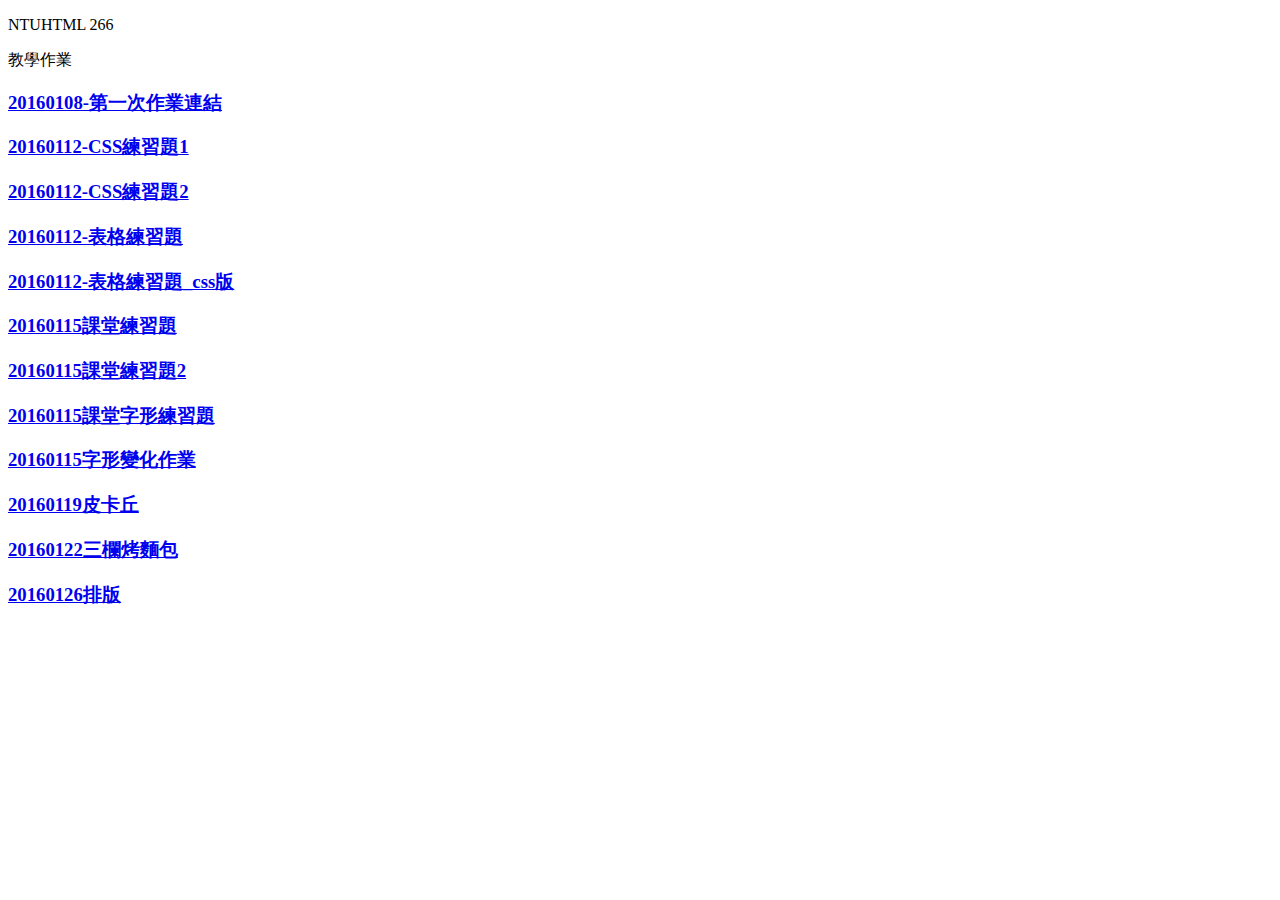
<file: index.html>
<!DOCTYPE html>
<html>

<head>
    <meta charset="utf-8">
    <title>HTML作業連結</title>
</head>

<body>
    <P>NTUHTML 266</P>
    <P>教學作業</P>
    <h3>
    <a href="20160108/20160108_HW.html">20160108-第一次作業連結</a>
    </h3>
    <h3>
    <a href="20160112/css_text_part1/text_css_part1.html">20160112-CSS練習題1</a>
    </h3>
    <h3>
    <a href="20160112/beverages/elixir.html">20160112-CSS練習題2</a>
    </h3>
    <h3>
    <a href="20160112/text_table/text_table.html">20160112-表格練習題</a></h3>
    <h3>
    <a href="20160112/text_table/text_table_css.html">20160112-表格練習題_css版</a>
    </h3>
    <h3>
        <a href="20160115/01-css_text_part1/text_css_part1.html">20160115課堂練習題</a>
    </h3>
    <h3>
        <a href="20160115/02-lounge/elixir.html">20160115課堂練習題2</a>
    </h3>
    <h3>
        <a href="20160115/03-elixir_selector/elixir_selector.html">20160115課堂字形練習題</a>
    </h3>
    <h3>
        <a href="20160115/04-journal/text.html">20160115字形變化作業</a>
    </h3>
    <h3>
        <a href="20160119/pikachu_begin/position for students.html">20160119皮卡丘</a>
    </h3>
    <h3>
        <a href="20160122/list and 3 columns_s.html">20160122三欄烤麵包</a>

    </h3>
    <h3>
        <a href="20160126/20160126_homework.html">20160126排版</a>
    </h3>
</body>

</html>
</file>
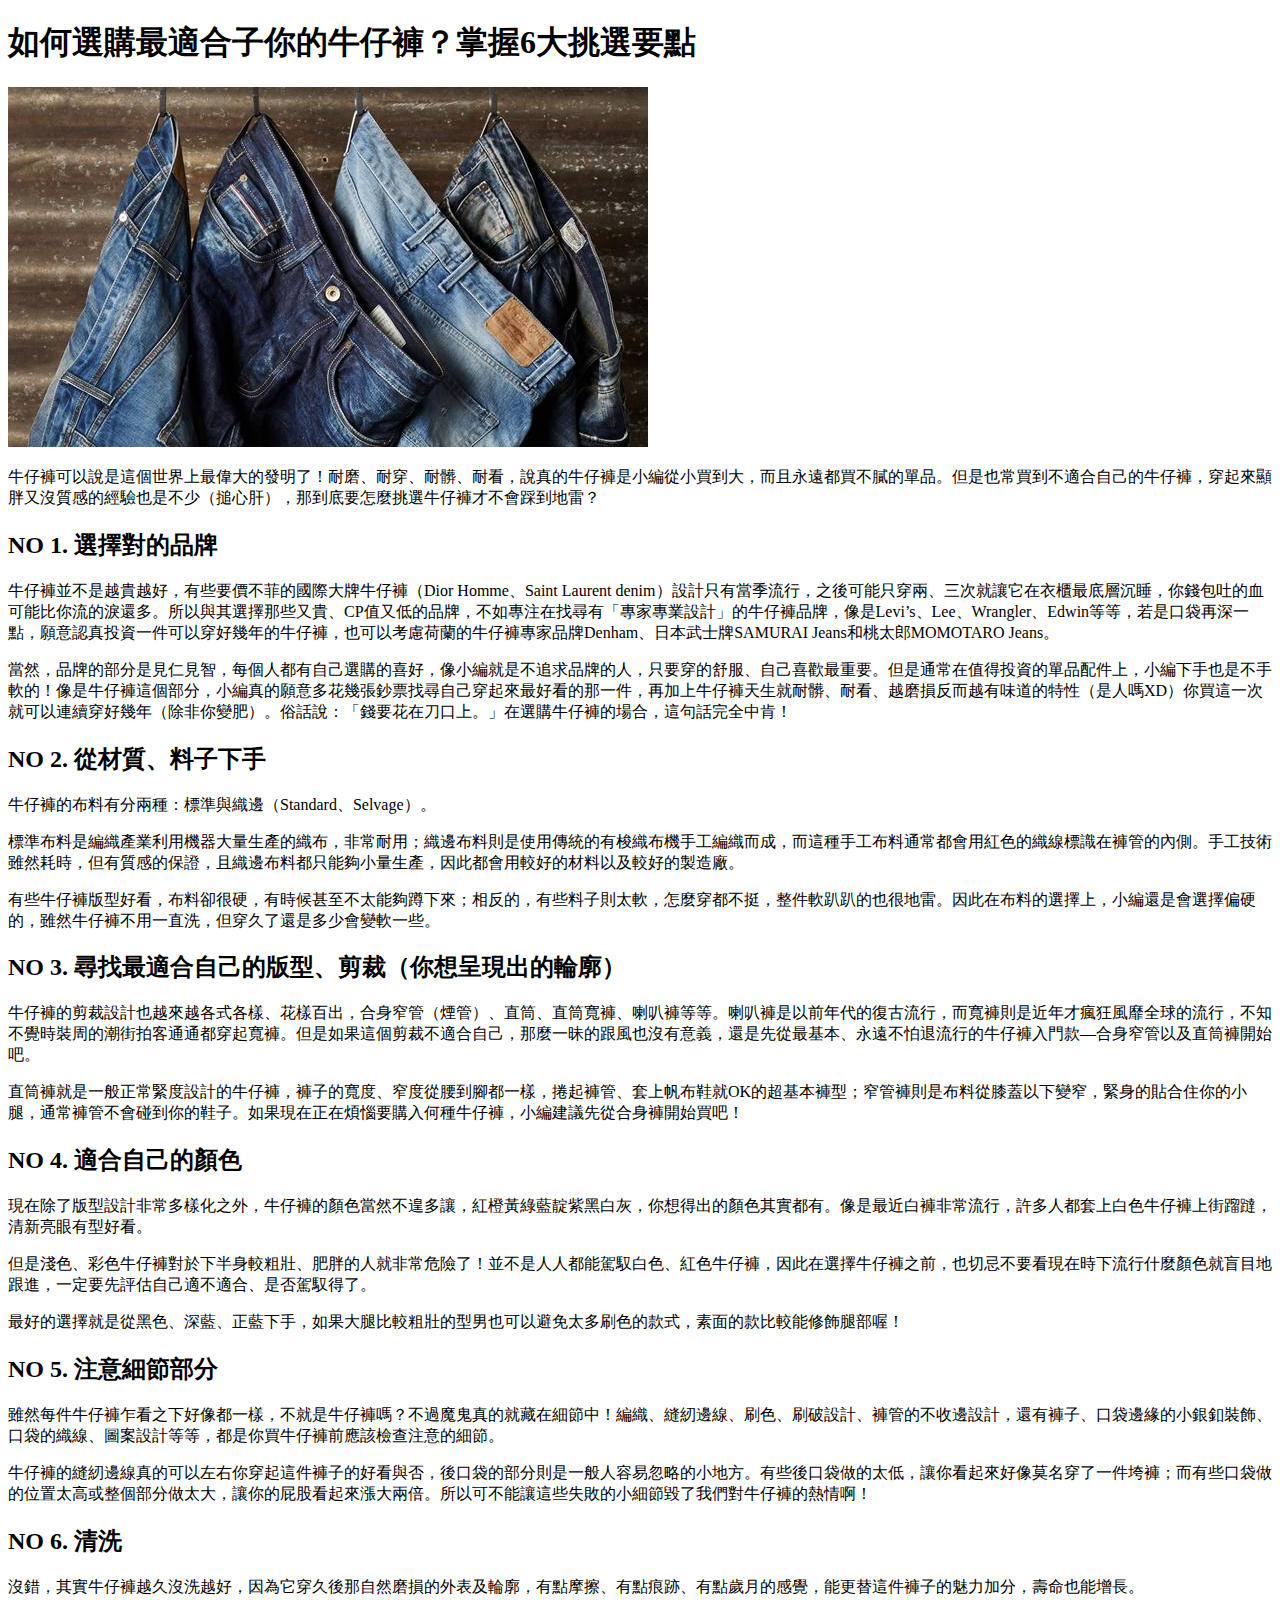
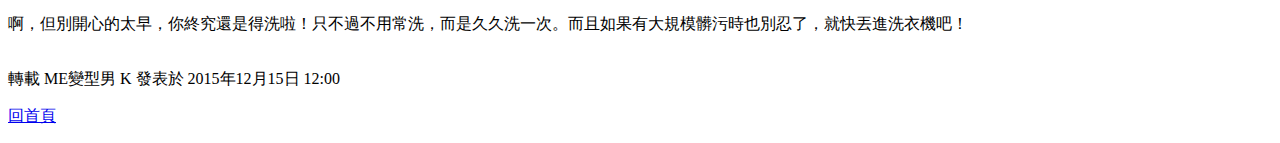
<file: 20160108/20160108_HW.html>
<!DOCTYPE html>
<html>

<head>
    <meta charset="utf-8">
    <title>Gavin的個人穿搭網</title>
</head>

<body>
    <h1>如何選購最適合子你的牛仔褲？掌握6大挑選要點</h1>
    <img src="images/001.jpg">
    <p>牛仔褲可以說是這個世界上最偉大的發明了！耐磨、耐穿、耐髒、耐看，說真的牛仔褲是小編從小買到大，而且永遠都買不膩的單品。但是也常買到不適合自己的牛仔褲，穿起來顯胖又沒質感的經驗也是不少（搥心肝），那到底要怎麼挑選牛仔褲才不會踩到地雷？</p>
    <h2>NO 1. 選擇對的品牌</h2>
    <p>牛仔褲並不是越貴越好，有些要價不菲的國際大牌牛仔褲（Dior Homme、Saint Laurent denim）設計只有當季流行，之後可能只穿兩、三次就讓它在衣櫃最底層沉睡，你錢包吐的血可能比你流的淚還多。所以與其選擇那些又貴、CP值又低的品牌，不如專注在找尋有「專家專業設計」的牛仔褲品牌，像是Levi’s、Lee、Wrangler、Edwin等等，若是口袋再深一點，願意認真投資一件可以穿好幾年的牛仔褲，也可以考慮荷蘭的牛仔褲專家品牌Denham、日本武士牌SAMURAI Jeans和桃太郎MOMOTARO Jeans。</p>
    <p>
        當然，品牌的部分是見仁見智，每個人都有自己選購的喜好，像小編就是不追求品牌的人，只要穿的舒服、自己喜歡最重要。但是通常在值得投資的單品配件上，小編下手也是不手軟的！像是牛仔褲這個部分，小編真的願意多花幾張鈔票找尋自己穿起來最好看的那一件，再加上牛仔褲天生就耐髒、耐看、越磨損反而越有味道的特性（是人嗎XD）你買這一次就可以連續穿好幾年（除非你變肥）。俗話說：「錢要花在刀口上。」在選購牛仔褲的場合，這句話完全中肯！
    </p>
    <h2>NO 2. 從材質、料子下手</h2>
    <p>牛仔褲的布料有分兩種：標準與織邊（Standard、Selvage）。</p>
    <p>標準布料是編織產業利用機器大量生產的織布，非常耐用；織邊布料則是使用傳統的有梭織布機手工編織而成，而這種手工布料通常都會用紅色的織線標識在褲管的內側。手工技術雖然耗時，但有質感的保證，且織邊布料都只能夠小量生產，因此都會用較好的材料以及較好的製造廠。</p>
    <p>有些牛仔褲版型好看，布料卻很硬，有時候甚至不太能夠蹲下來；相反的，有些料子則太軟，怎麼穿都不挺，整件軟趴趴的也很地雷。因此在布料的選擇上，小編還是會選擇偏硬的，雖然牛仔褲不用一直洗，但穿久了還是多少會變軟一些。</p>
    <h2>NO 3. 尋找最適合自己的版型、剪裁（你想呈現出的輪廓）</h2>
    <p>牛仔褲的剪裁設計也越來越各式各樣、花樣百出，合身窄管（煙管）、直筒、直筒寬褲、喇叭褲等等。喇叭褲是以前年代的復古流行，而寬褲則是近年才瘋狂風靡全球的流行，不知不覺時裝周的潮街拍客通通都穿起寬褲。但是如果這個剪裁不適合自己，那麼一昧的跟風也沒有意義，還是先從最基本、永遠不怕退流行的牛仔褲入門款—合身窄管以及直筒褲開始吧。
    </p>
    <p>
        直筒褲就是一般正常緊度設計的牛仔褲，褲子的寬度、窄度從腰到腳都一樣，捲起褲管、套上帆布鞋就OK的超基本褲型；窄管褲則是布料從膝蓋以下變窄，緊身的貼合住你的小腿，通常褲管不會碰到你的鞋子。如果現在正在煩惱要購入何種牛仔褲，小編建議先從合身褲開始買吧！
    </p>
    <h2>NO 4. 適合自己的顏色</h2>
    <p>
        現在除了版型設計非常多樣化之外，牛仔褲的顏色當然不遑多讓，紅橙黃綠藍靛紫黑白灰，你想得出的顏色其實都有。像是最近白褲非常流行，許多人都套上白色牛仔褲上街蹓躂，清新亮眼有型好看。
    </p>
    <p>
        但是淺色、彩色牛仔褲對於下半身較粗壯、肥胖的人就非常危險了！並不是人人都能駕馭白色、紅色牛仔褲，因此在選擇牛仔褲之前，也切忌不要看現在時下流行什麼顏色就盲目地跟進，一定要先評估自己適不適合、是否駕馭得了。
    </p>
    <p>
        最好的選擇就是從黑色、深藍、正藍下手，如果大腿比較粗壯的型男也可以避免太多刷色的款式，素面的款比較能修飾腿部喔！
    </p>
    <h2>NO 5. 注意細節部分</h2>
    <p>
        雖然每件牛仔褲乍看之下好像都一樣，不就是牛仔褲嗎？不過魔鬼真的就藏在細節中！編織、縫紉邊線、刷色、刷破設計、褲管的不收邊設計，還有褲子、口袋邊緣的小銀釦裝飾、口袋的織線、圖案設計等等，都是你買牛仔褲前應該檢查注意的細節。
    </p>
    <p>
        牛仔褲的縫紉邊線真的可以左右你穿起這件褲子的好看與否，後口袋的部分則是一般人容易忽略的小地方。有些後口袋做的太低，讓你看起來好像莫名穿了一件垮褲；而有些口袋做的位置太高或整個部分做太大，讓你的屁股看起來漲大兩倍。所以可不能讓這些失敗的小細節毀了我們對牛仔褲的熱情啊！
    </p>
    <h2>NO 6. 清洗</h2>
    <p>
        沒錯，其實牛仔褲越久沒洗越好，因為它穿久後那自然磨損的外表及輪廓，有點摩擦、有點痕跡、有點歲月的感覺，能更替這件褲子的魅力加分，壽命也能增長。
    </p>
    <p>
        啊，但別開心的太早，你終究還是得洗啦！只不過不用常洗，而是久久洗一次。而且如果有大規模髒污時也別忍了，就快丟進洗衣機吧！
    </p>
    <br> 轉載 ME變型男 K 發表於 2015年12月15日 12:00
    <p><a href="../index.html">回首頁</a></p>
</body>

</html>
</file>
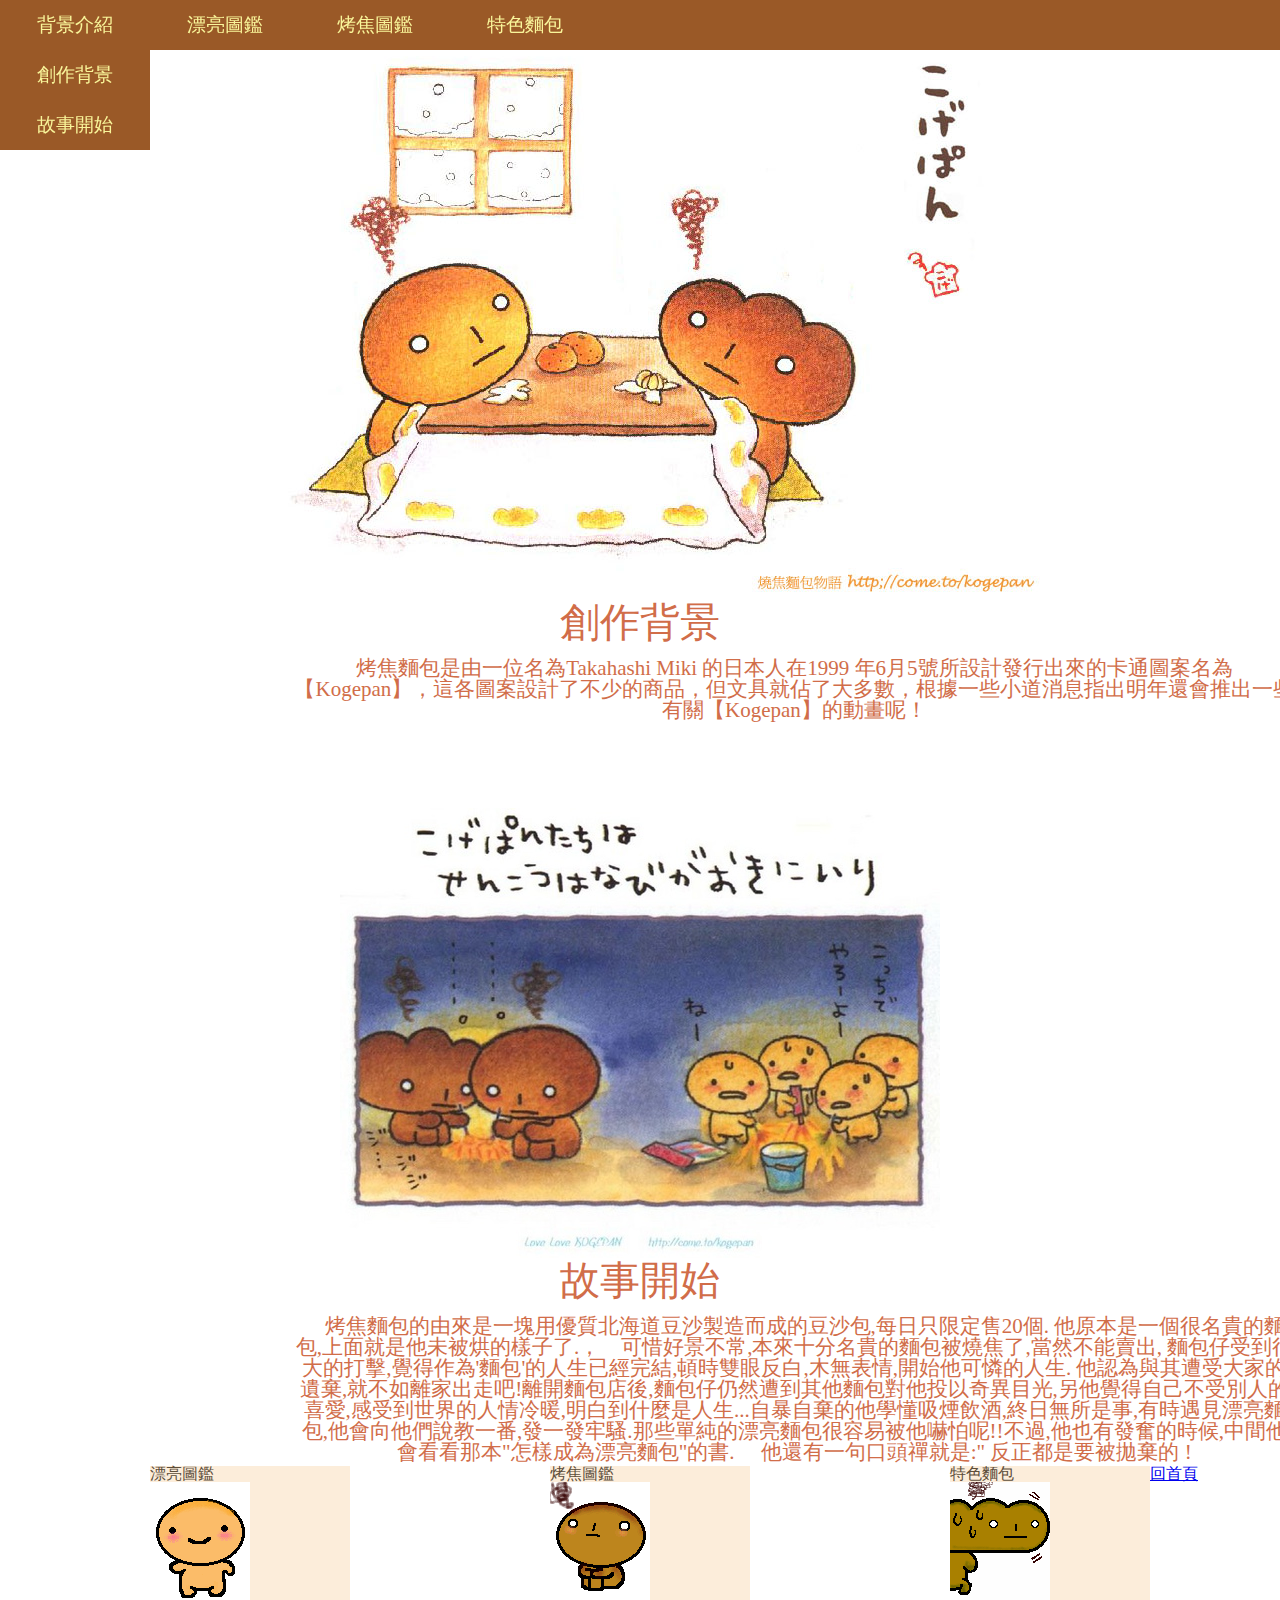
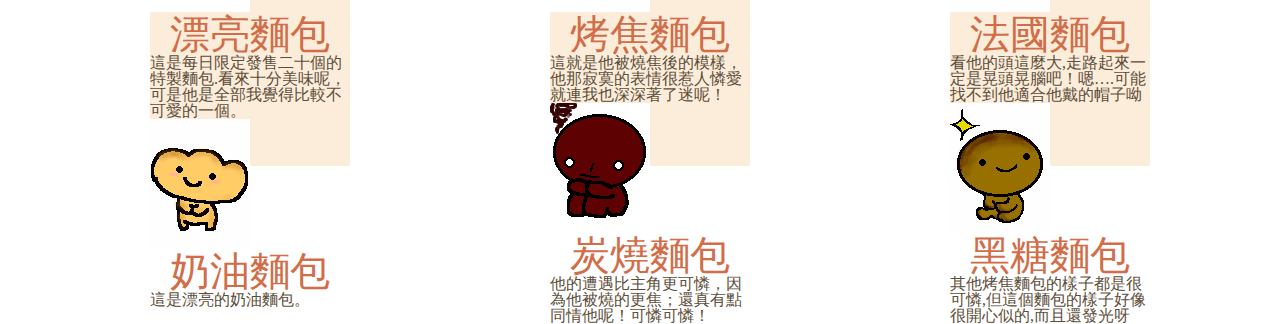
<file: 20160122/list and 3 columns_s.html>
<!DOCTYPE html>
<html lang="en">

<head>
    <meta charset="UTF-8">
    <link rel="stylesheet" type="text/css" href="css/css_reset.css">
    <link rel="stylesheet" type="text/css" href="css/CSS Float exercise.css">
    <title>BREAD</title>
</head>

<body>
    <section class="list">
        <ul>
            <li><a href="#bk">背景介紹</a>
                <ul>
                    <a href="#bd">
                        <li>創作背景</li>
                    </a>
                    <a href="#bs">
                        <li>故事開始</li>
                    </a>
                </ul>
            </li>
            <li><a href="#good">漂亮圖鑑</a>
                <ul>
                    <li><a href="#good1">漂亮麵包</a></li>
                    <li><a href="#bood2">奶油麵包</a></li>
                </ul>
            </li>
            <li><a href="#bad">烤焦圖鑑</a>
                <ul>
                    <li><a href="#bad1">烤焦麵包</a></li>
                    <li><a href="#bad2">炭燒麵包</a></li>
                </ul>
            </li>
            <li><a href="#feature">特色麵包</a>
                <ul>
                    <li><a href="#feature1">法國麵包</a></li>
                    <li><a href="#feature2">黑糖麵包</a></li>
                </ul>
            </li>
        </ul>
    </section>
    <div class="devide"></div>
    <article>
        <div id="bk" class="devide">
            <img src="img/bk.jpg" alt="">
            <h4 id="bd">創作背景</h4>
            <p class="bk01">烤焦麵包是由一位名為Takahashi Miki 的日本人在1999 年6月5號所設計發行出來的卡通圖案名為【Kogepan】，這各圖案設計了不少的商品，但文具就佔了大多數，根據一些小道消息指出明年還會推出一些有關【Kogepan】的動畫呢！</p>
            <img src="img/set.jpg" alt="">
            <h4 id="bs">故事開始</h4>
            <p class="bs01">　烤焦麵包的由來是一塊用優質北海道豆沙製造而成的豆沙包,每日只限定售20個. 他原本是一個很名貴的麵包,上面就是他未被烘的樣子了.，　可惜好景不常,本來十分名貴的麵包被燒焦了,當然不能賣出, 麵包仔受到很大的打擊,覺得作為'麵包'的人生已經完結,頓時雙眼反白,木無表情,開始他可憐的人生. 他認為與其遭受大家的遺棄,就不如離家出走吧!離開麵包店後,麵包仔仍然遭到其他麵包對他投以奇異目光,另他覺得自己不受別人的喜愛,感受到世界的人情冷暖,明白到什麼是人生...自暴自棄的他學懂吸煙飲酒,終日無所是事,有時遇見漂亮麵包,他會向他們說教一番,發一發牢騷.那些單純的漂亮麵包很容易被他嚇怕呢!!不過,他也有發奮的時候,中間他會看看那本"怎樣成為漂亮麵包"的書. 　他還有一句口頭禪就是:" 反正都是要被拋棄的 ! </p>
        </div>
        <div id="good">
            <h2 id="good1">漂亮圖鑑</h2>
            <img src="img/beauty.gif" alt="">
            <h4>漂亮麵包</h4>
            <p>這是每日限定發售二十個的特製麵包.看來十分美味呢，可是他是全部我覺得比較不可愛的一個。
            </p>
            <img src="img/butter.gif" alt="">
            <h4 id="good2">奶油麵包</h4>
            <p>這是漂亮的奶油麵包。
                <br>
                <br>
            </p>
        </div>
        <div id="bad">
            <h2>烤焦圖鑑</h2>
            <img src="img/bun.gif" alt="">
            <h4 id="bad1">烤焦麵包</h4>
            <p>這就是他被燒焦後的模樣，他那寂寞的表情很惹人憐愛就連我也深深著了迷呢！</p>
            <img src="img/tan.gif" alt="">
            <h4 id="bad2">炭燒麵包</h4>
            <p>他的遭遇比主角更可憐，因為他被燒的更焦；還真有點同情他呢！可憐可憐！
            </p>
        </div>
        <div id="feature">
            <h2>特色麵包</h2>
            <img src="img/french.gif" alt="">
            <h4 id="feature1">法國麵包</h4>
            <p>看他的頭這麼大,走路起來一定是晃頭晃腦吧！嗯….可能找不到他適合他戴的帽子呦
            </p>
            <img src="img/black.gif" alt="">
            <h4 id="feature2">黑糖麵包</h4>
            <p>其他烤焦麵包的樣子都是很可憐,但這個麵包的樣子好像很開心似的,而且還發光呀
            </p>
        </div>
    </article>
    </b ody>
    <p>
        <a href="../index.html">回首頁</a>
    </p>

</html>
</file>
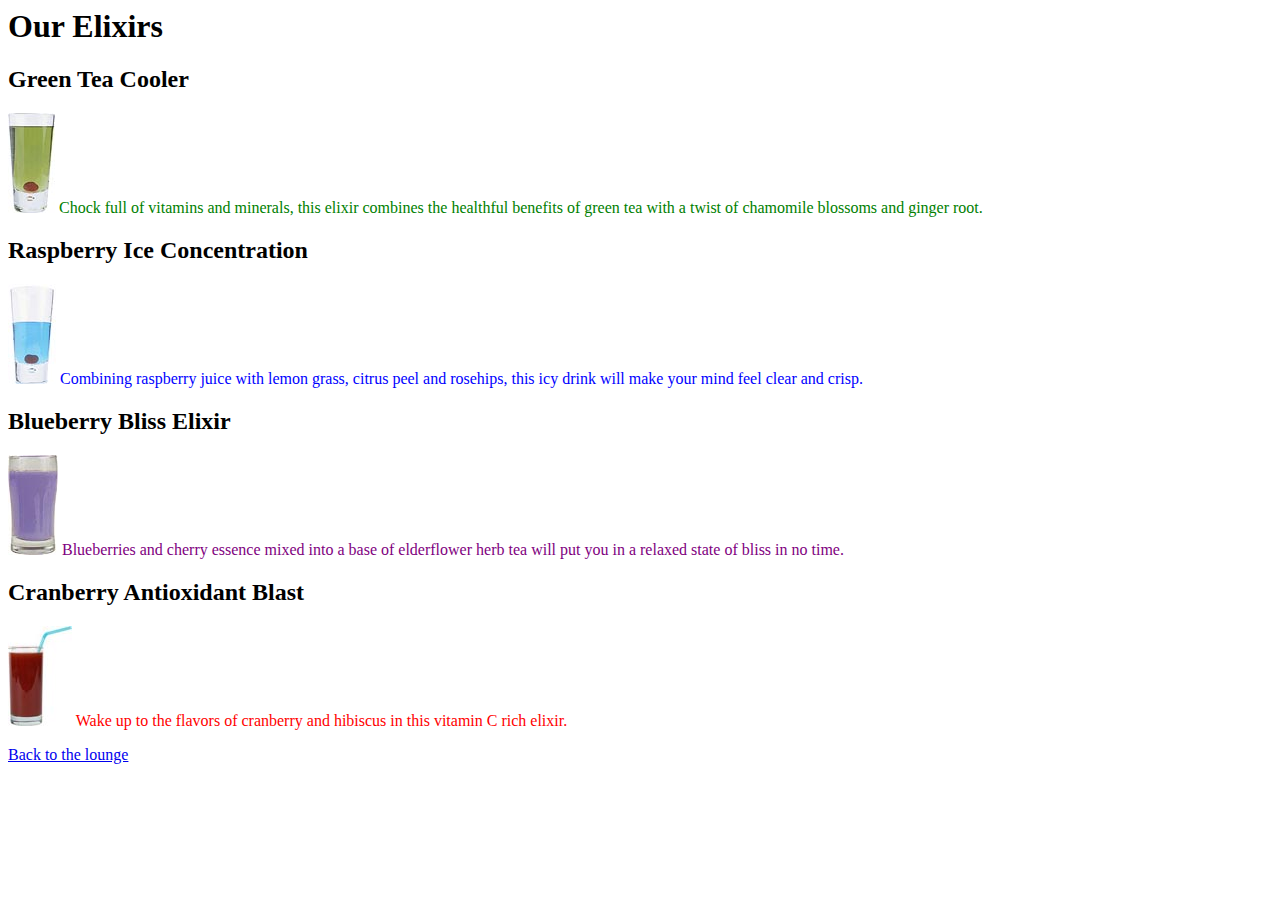
<file: 20160112/beverages/elixir.html>
<html>

<head>
    <title>Head First Lounge Elixirs</title>
    <link type="text/css" rel="stylesheet" href="class.css">
</head>

<body>
    <h1>Our Elixirs</h1>
    <h2>Green Tea Cooler</h2>
    <p>
        <font class="word01">
            <img src="images/green.jpg"> Chock full of vitamins and minerals, this elixir combines the healthful benefits of green tea with a twist of chamomile blossoms and ginger root.
        </font>
    </p>
    <h2>Raspberry Ice Concentration</h2>
    <p>
        <font class="word02">
            <img src="images/lightblue.jpg"> Combining raspberry juice with lemon grass, citrus peel and rosehips, this icy drink will make your mind feel clear and crisp.
        </font>
    </p>
    <h2>Blueberry Bliss Elixir</h2>
    <p>
        <font class="word03">
            <img src="images/blue.jpg"> Blueberries and cherry essence mixed into a base of elderflower herb tea will put you in a relaxed state of bliss in no time.
        </font>
    </p>
    <h2>Cranberry Antioxidant Blast</h2>
    <p>
        <font class="word04">
            <img src="images/red.jpg"> Wake up to the flavors of cranberry and hibiscus in this vitamin C rich elixir.
        </font>
    </p>
    <p><a href="../../index.html">Back to the lounge</a></p>
</body>

</html>
</file>
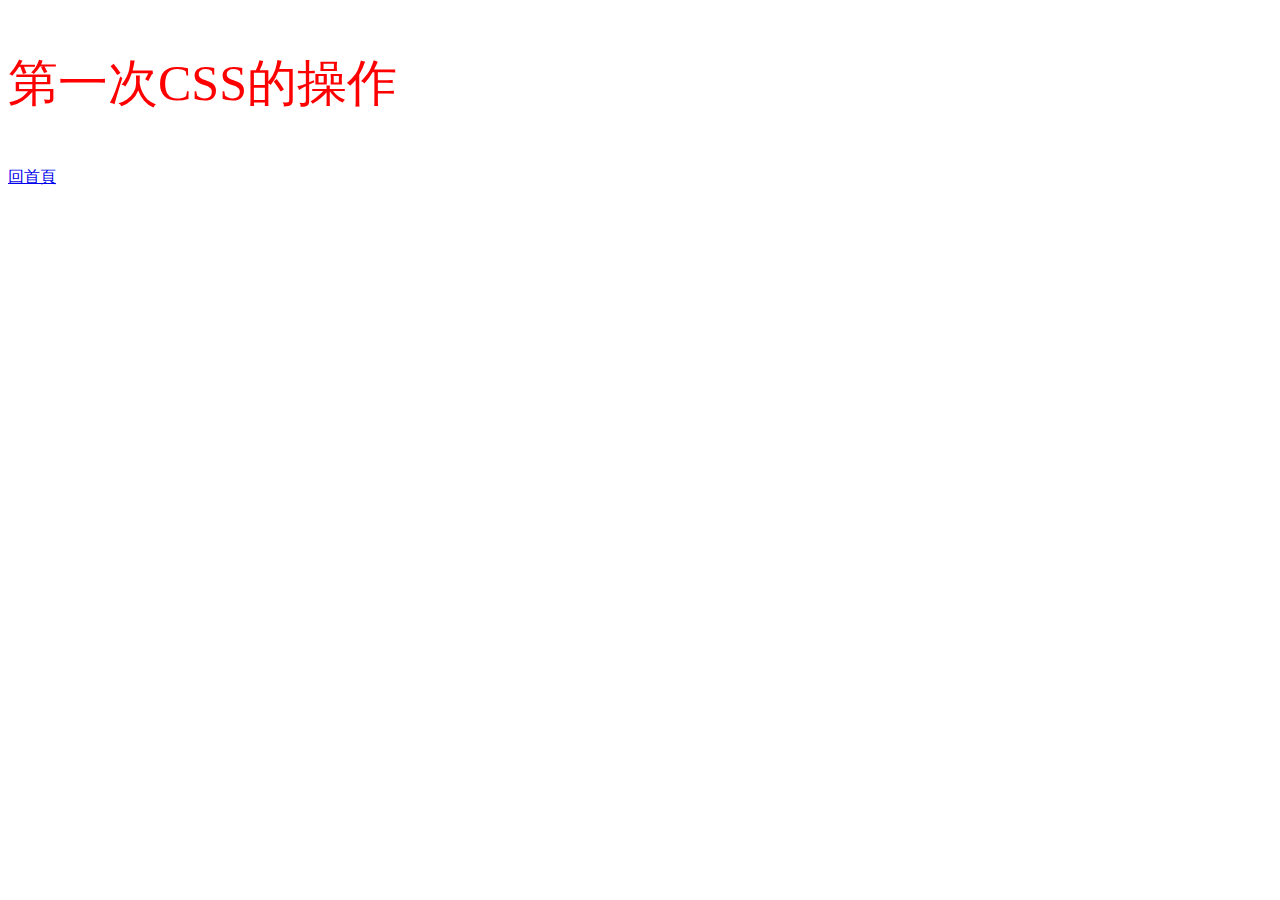
<file: 20160112/css_text_part1/text_css_part1.html>
<!DOCTYPE html>
<html>

<head>
    <meta charset="utf-8">
    <title>text css part1</title>
    <link type="text/css" rel="stylesheet" href="text_css_part1_style.css">
</head>

<body>
    <p>第一次CSS的操作</p>
    <a href="../../index.html">回首頁</a>
</body>

</html>
</file>
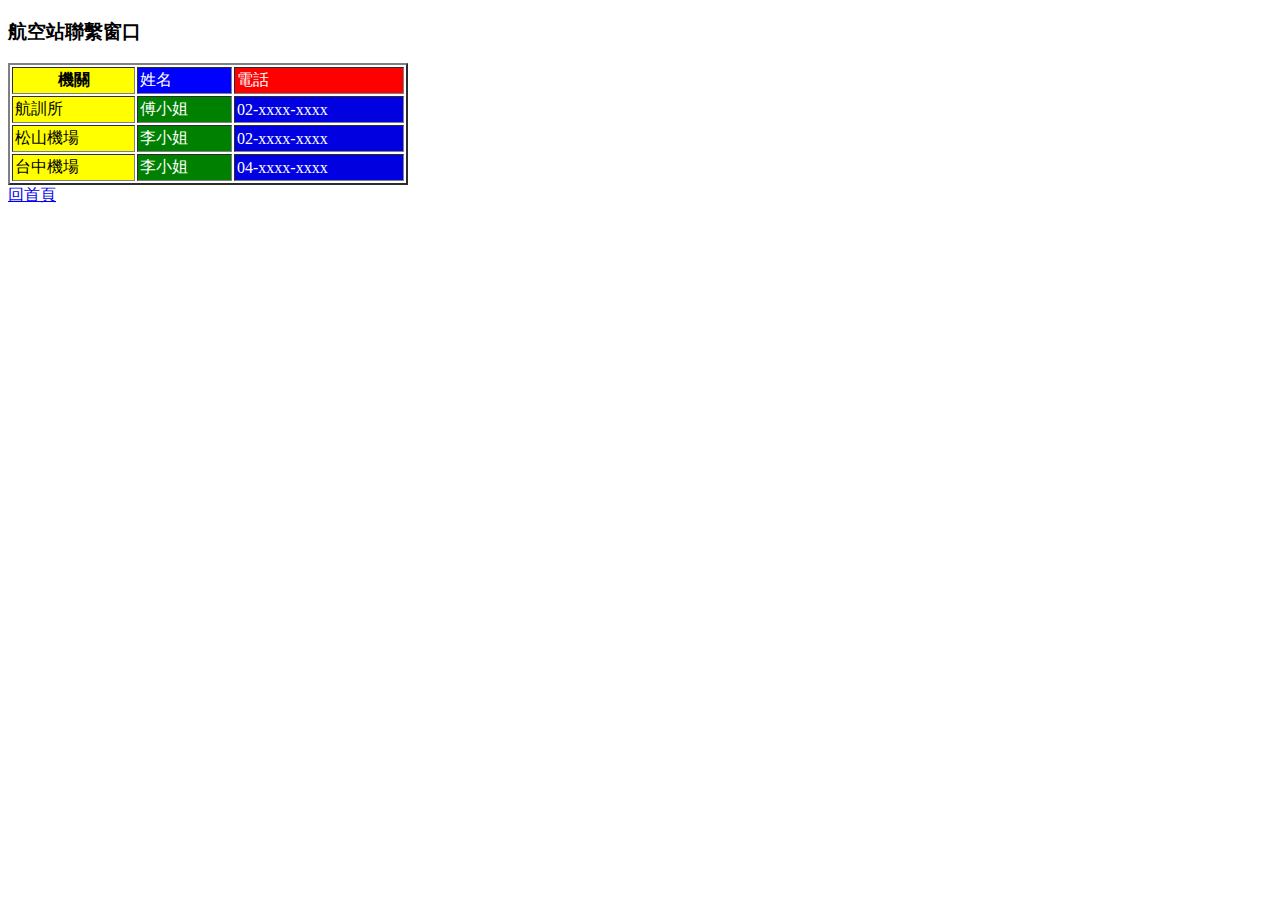
<file: 20160112/text_table/text_table.html>
<!DOCTYPE html>
<html>

<head>
    <meta charset="utf-8">
    <title>text table</title>
</head>

<body>
    <p>
        <h3>航空站聯繫窗口</h3>
    </p>
    <table border="2" width="400" cellpadding="2">
        <tr>
            <th bgcolor="yellow">
                <font color="black">機關</font>
            </th>
            <td bgcolor="blue">
                <font color="white">姓名</font>
            </td>
            <td bgcolor="red">
                <font color="white">電話</font>
            </td>
        </tr>
        <tr>
            <td bgcolor="yellow">航訓所</td>
            <td bgcolor="green">
                <font color="white">傅小姐</font>
            </td>
            <td bgcolor="puple">
                <font color="white">02-xxxx-xxxx</font>
            </td>
        </tr>
        <tr>
            <td bgcolor="yellow">松山機場</td>
            <td bgcolor="green">
                <font color="white">李小姐</font>
            </td>
            <td bgcolor="puple">
                <font color="white">02-xxxx-xxxx</font>
            </td>
        </tr>
        <tr>
            <td bgcolor="yellow">台中機場</td>
            <td bgcolor="green">
                <font color="white">李小姐</font>
            </td>
            <td bgcolor="puple">
                <font color="white">04-xxxx-xxxx</font>
            </td>
        </tr>
    </table>
    <a href="../../index.html">回首頁</a>
</body>

</html>
</file>
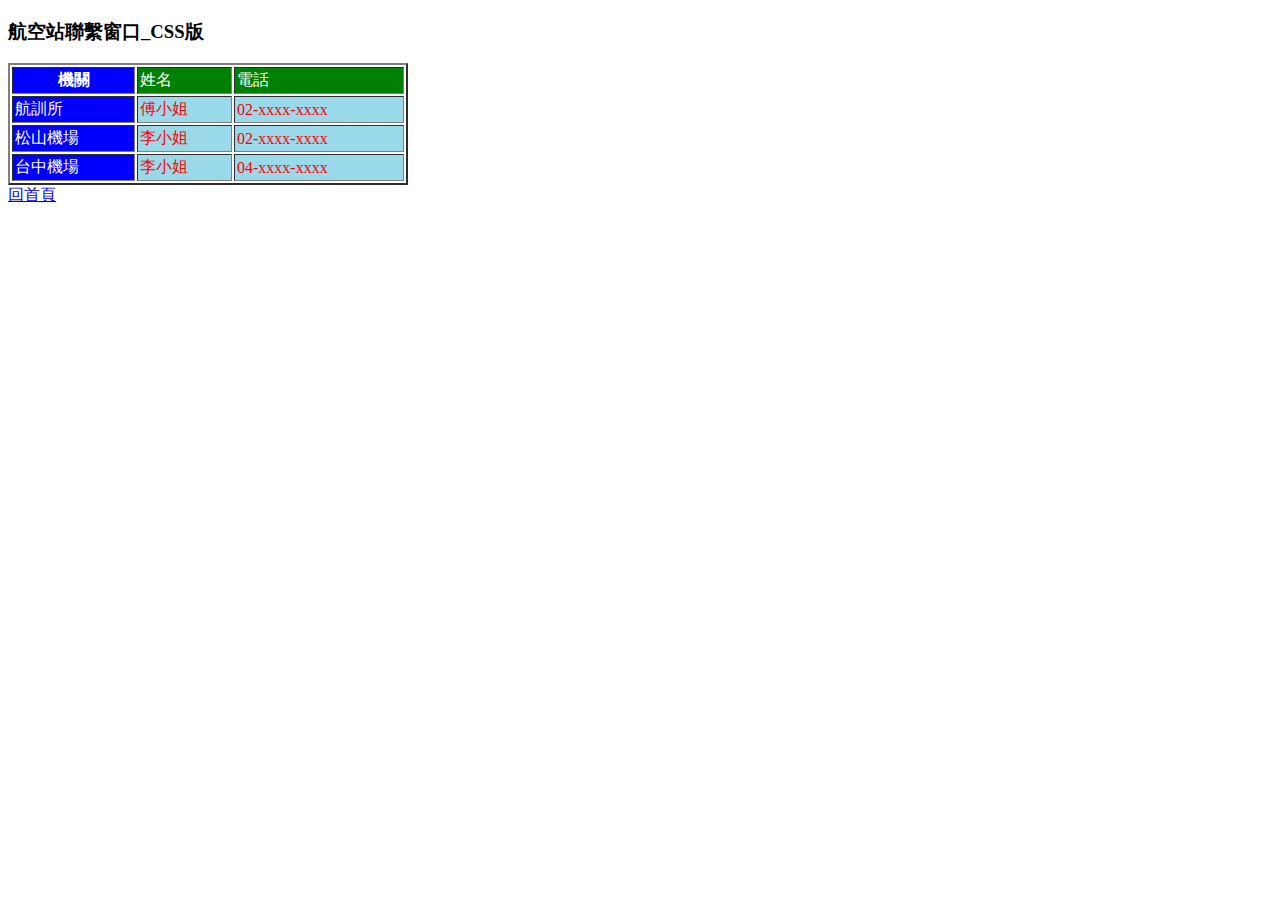
<file: 20160112/text_table/text_table_css.html>
<!DOCTYPE html>
<html>

<head>
    <meta charset="utf-8">
    <title>text table</title>
    <link type="text/css" rel="stylesheet" href="text_table_css.css">
</head>

<body>
    <p>
        <h3>航空站聯繫窗口_CSS版</h3>
    </p>
    <table border="2" width="400" cellpadding="2">
        <tr>
            <th class="w1">
                機關
            </th>
            <td class="w2">
                姓名
            </td>
            <td class="w2">
                電話
            </td>
        </tr>
        <tr>
            <td class="w3">
                航訓所</td>
            <td class="w4">
                傅小姐
            </td>
            <td class="w4">
                02-xxxx-xxxx
            </td>
        </tr>
        <tr>
            <td class="w3">
                松山機場</td>
            <td class="w4">
                李小姐
            </td>
            <td class="w4">
                02-xxxx-xxxx
            </td>
        </tr>
        <tr>
            <td class="w3">
                台中機場</td>
            <td class="w4">
                李小姐
            </td>
            <td class="w4">
                04-xxxx-xxxx
            </td>
        </tr>
    </table>
    <a href="../../index.html">回首頁</a>
</body>

</html>
</file>
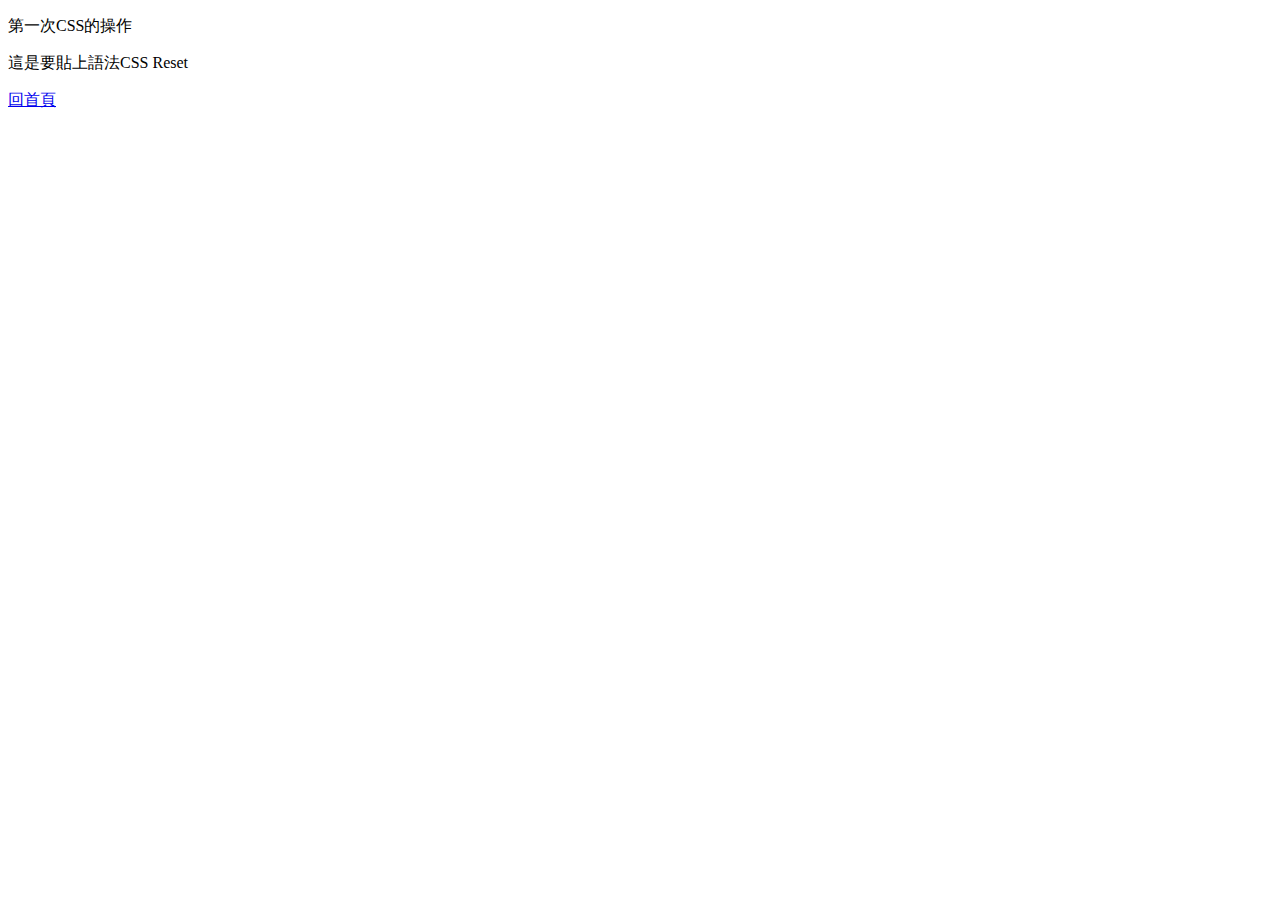
<file: 20160115/01-css_text_part1/text_css_part1.html>
<!DOCTYPE html>
<html>

<head>
    <meta charset="utf-8">
    <title>text css part1</title>
    <link rel="stylesheet" type="text/css" href="http://yui.yahooapis.com/3.18.1/
build/cssreset/cssreset-min.css">
</head>

<body>
    <p>第一次CSS的操作</p>
    <p>這是要貼上語法CSS Reset</p>
    <a href="../../index.html">回首頁</a>
</body>

</html>
</file>
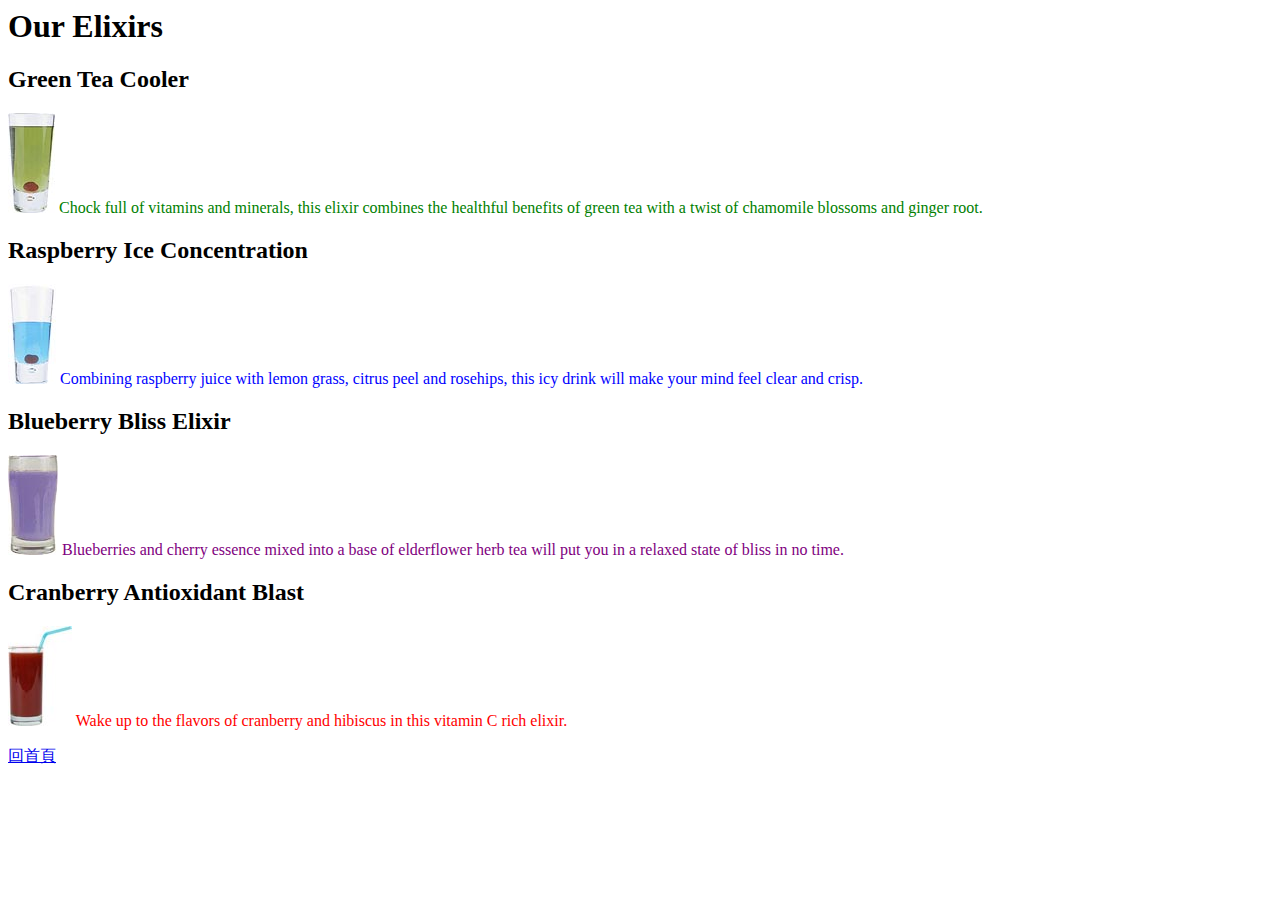
<file: 20160115/02-lounge/elixir.html>
<html>

<head>
    <meta charset="utf-8">
    <title>Head First Lounge Elixirs</title>
    <link rel="stylesheet" type="text/css" href="css/lounge.css">
</head>

<body>
    <h1>Our Elixirs</h1>
    <h2>Green Tea Cooler</h2>
    <p class="wwg">
        <img src="images/green.jpg"> Chock full of vitamins and minerals, this elixir combines the healthful benefits of green tea with a twist of chamomile blossoms and ginger root.
    </p>
    <h2>Raspberry Ice Concentration</h2>
    <p class="wwb">
        <img src="images/lightblue.jpg"> Combining raspberry juice with lemon grass, citrus peel and rosehips, this icy drink will make your mind feel clear and crisp.
    </p>
    <h2>Blueberry Bliss Elixir</h2>
    <p class="wwp">
        <img src="images/blue.jpg"> Blueberries and cherry essence mixed into a base of elderflower herb tea will put you in a relaxed state of bliss in no time.
    </p>
    <h2>Cranberry Antioxidant Blast</h2>
    <p class="wwr">
        <img src="images/red.jpg"> Wake up to the flavors of cranberry and hibiscus in this vitamin C rich elixir.
    </p>
    <p>
        <a href="../../index.html">回首頁</a>
    </p>
</body>

</html>
</file>
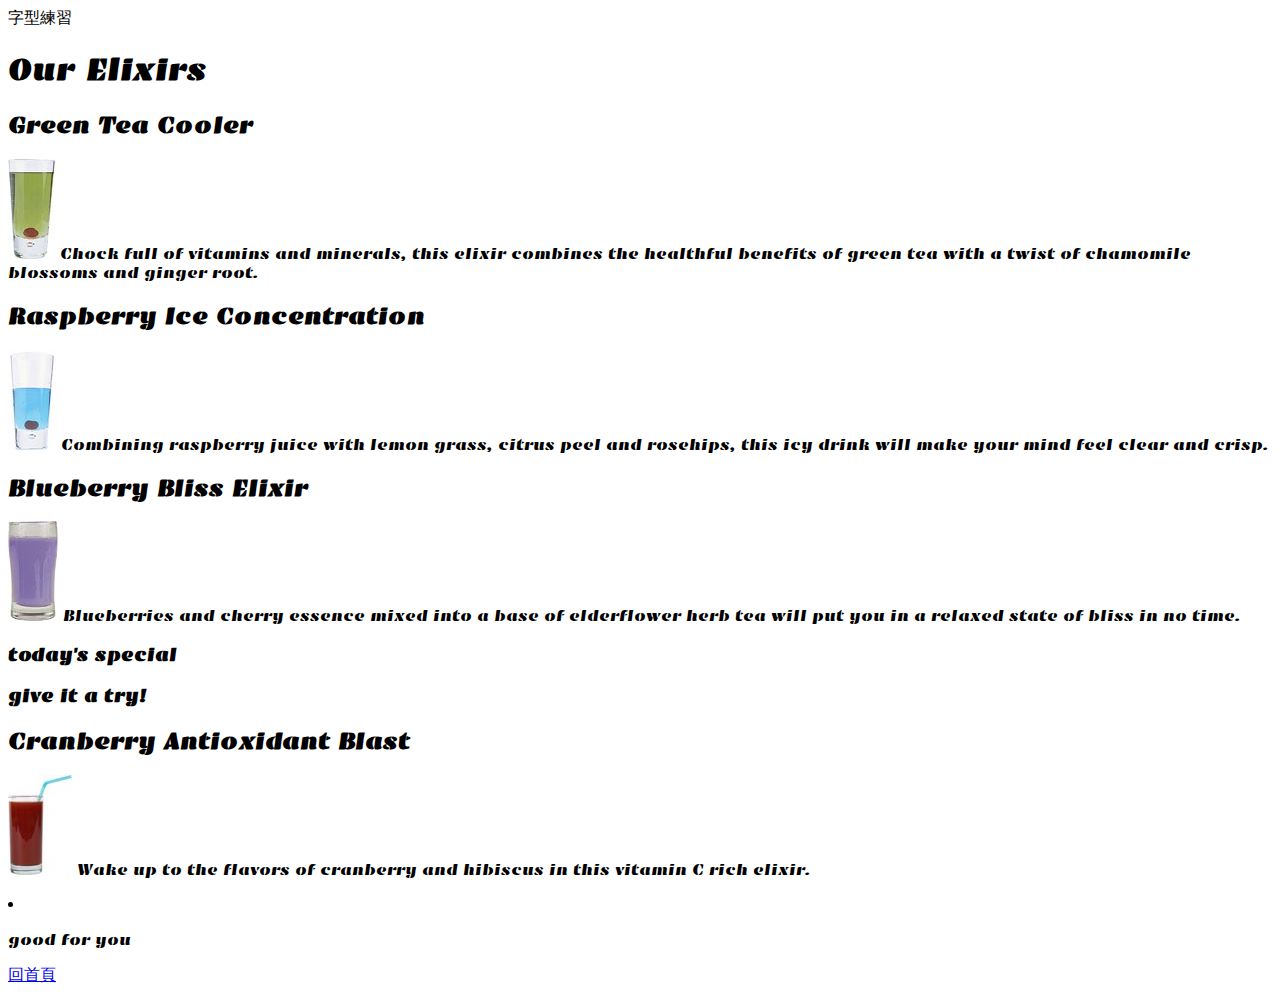
<file: 20160115/03-elixir_selector/elixir_selector.html>
<html>

<head>
    <meta charset="utf-8">
    <title>Head First Lounge Elixirs</title>
    <link rel="stylesheet" type="text/css" href="css/elixir_selector.css">
</head>

<body>
    <p>
        字型練習
    </p>
    <div>
        <h1>Our Elixirs</h1>
        <h2>Green Tea Cooler</h2>
        <p>
            <img src="images/green.jpg"> Chock full of vitamins and minerals, this elixir combines the healthful benefits of green tea with a twist of chamomile blossoms and ginger root.
        </p>
    </div>
    <div>
        <h2>Raspberry Ice Concentration</h2>
        <p>
            <img src="images/lightblue.jpg"> Combining raspberry juice with lemon grass, citrus peel and rosehips, this icy drink will make your mind feel clear and crisp.
        </p>
    </div>
    <div>
        <h2>Blueberry Bliss Elixir</h2>
        <p>
            <img src="images/blue.jpg"> Blueberries and cherry essence mixed into a base of elderflower herb tea will put you in a relaxed state of bliss in no time.
        </p>
    </div>
    <h3>today's special</h3>
    <h3>give it a try!</h3>
    <div>
        <h2>Cranberry Antioxidant Blast</h2>
        <p>
            <img src="images/red.jpg"> Wake up to the flavors of cranberry and hibiscus in this vitamin C rich elixir.
        </p>
        <li>
            <p>good for you</p>
        </li>
    </div>
    <p>
        <a href="../../index.html">回首頁</a>
    </p>
</body>

</html>
</file>
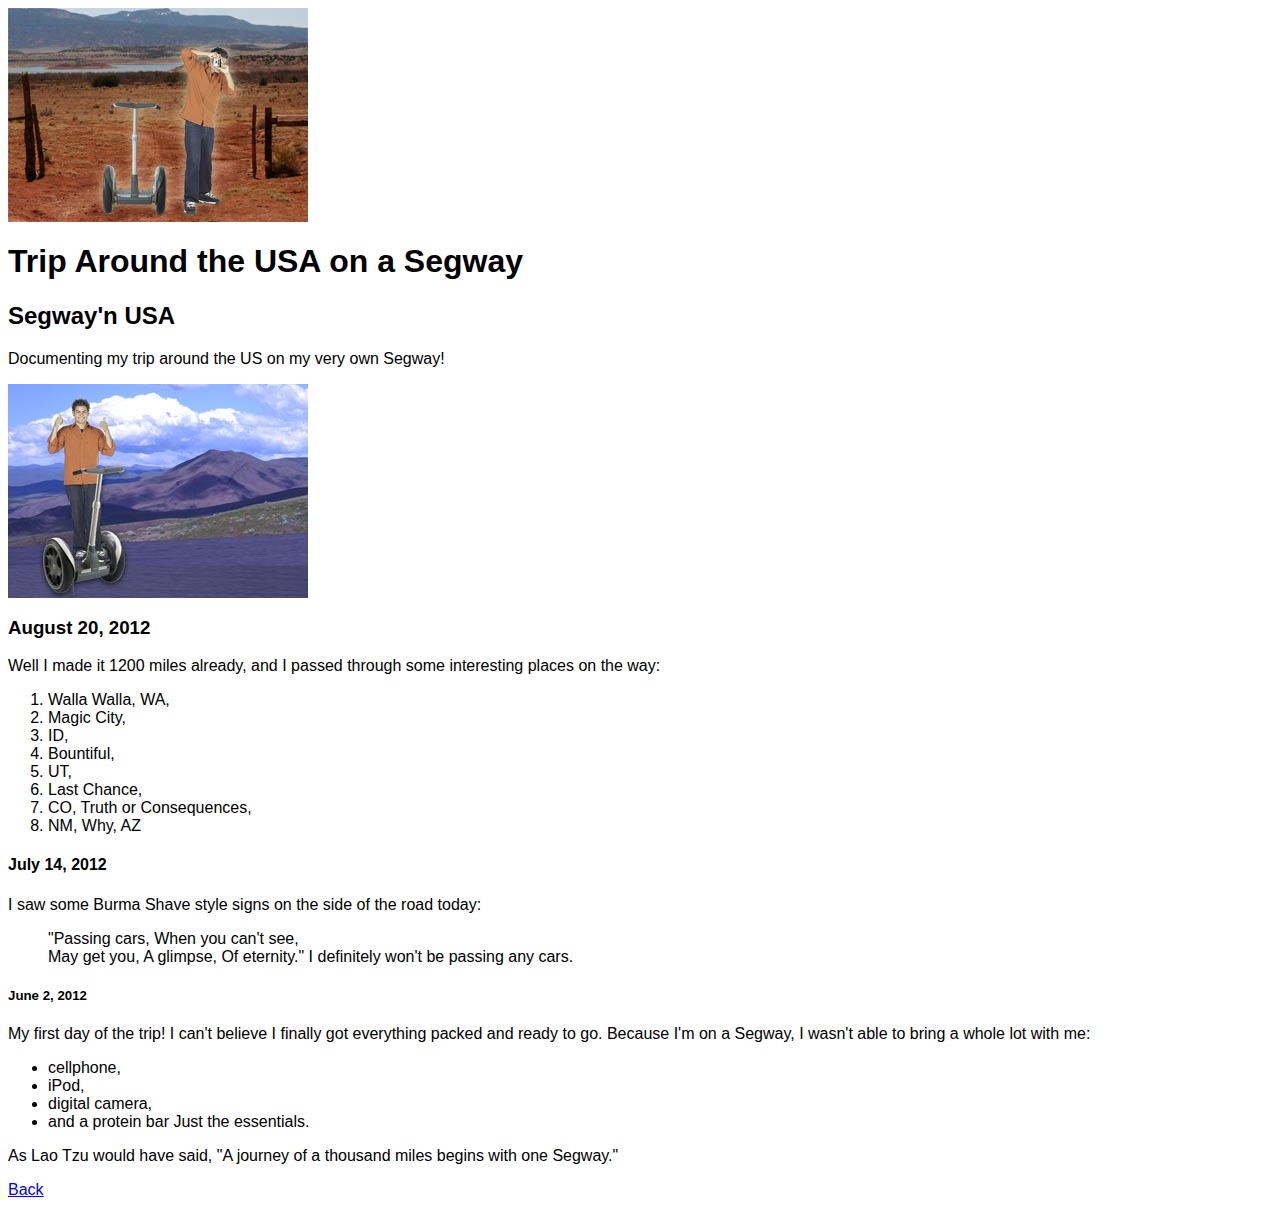
<file: 20160115/04-journal/text.html>
<html>

<head>
    <mete charset="utf-8">
        <title>Tony</title>
        <link rel="stylesheet" type="text/css" href="css/text4.css">
</head>

<body>
    <img src="images/segway2.jpg">
    <h1> Trip Around the USA on a Segway</h1>
    <h2>Segway'n USA</h2>
    <p>Documenting my trip around the US on my very own Segway!</p>
    <img src="images/segway1.jpg">
    <h3>August 20, 2012</h3>
    <p>
        Well I made it 1200 miles already, and I passed through some interesting places on the way:
        <ol>
            <li>Walla Walla, WA,</li>
            <li>Magic City,</li>
            <li>ID,</li>
            <li>Bountiful,</li>
            <li>UT,</li>
            <li>Last Chance,</li>
            <li>CO, Truth or Consequences,</li>
            <li>NM, Why, AZ</li>
        </ol>
    </p>
    <h4>July 14, 2012</h4>
    <p>
        I saw some Burma Shave style signs on the side of the road today:
        <blockquote>"Passing cars, When you can't see,
            <br>May get you, A glimpse, Of eternity." I definitely won't be passing any cars.
        </blockquote>
    </p>
    <h5>June 2, 2012</h5>
    <p>
        My first day of the trip! I can't believe I finally got everything packed and ready to go. Because I'm on a Segway, I wasn't able to bring a whole lot with me:
        <ul>
            <li>cellphone,</li>
            <li>iPod,</li>
            <li>digital camera,</li>
            <li>and a protein bar Just the essentials.</li>
        </ul>
        As Lao Tzu would have said, "A journey of a thousand miles begins with one Segway."
    </p>
    <p>
        <a href="../../index.html">Back</a>
    </p>
</body>

</html>
</file>
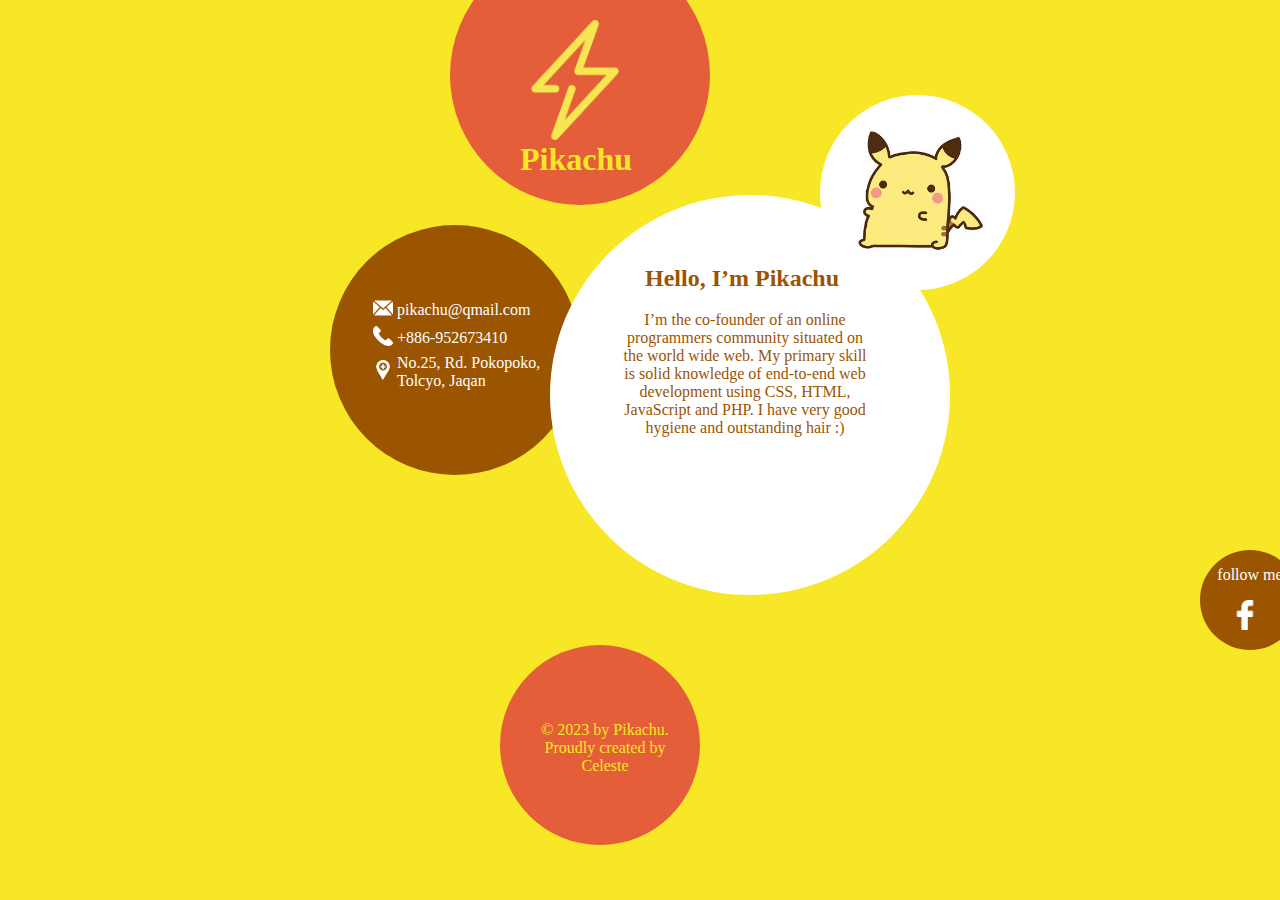
<file: 20160119/pikachu_begin/position for students.html>
<!DOCTYPE html>
<html lang="en">

<head>
    <meta charset="UTF-8">
    <title>Ben</title>
    <link rel="stylesheet" type="text/css" href="css/position.css">
</head>

<body class="bg">
    <div class="wrap">
        <div class="circle1">
            <img src="img/flash.png" width="120">
            <h1 class="title">
            Pikachu</h1>
        </div>
        <div class="circle2">
            <table class="titlea">
                <tr>
                    <td><img src="img/mail.png" width="20"></td>
                    <td>pikachu@qmail.com</td>
                </tr>
                <tr>
                    <td><img src="img/tele.png" width="20"></td>
                    <td>+886-952673410</td>
                </tr>
                <tr>
                    <td><img src="img/ad.png" width="20"></td>
                    <td>No.25, Rd. Pokopoko,
                        <br> Tolcyo, Jaqan</td>
                </tr>
            </table>
        </div>
        <div class="circle3">
            <h2 class="titled">Hello, I’m Pikachu</h2>
            <p class="titlee"> I’m the co-founder of an online programmers community situated on the world wide web. My primary skill is solid knowledge of end-to-end web development using CSS, HTML, JavaScript and PHP. I have very good hygiene and outstanding hair :)</p>
        </div>
        <div class="circle4">
            <img class="img1" src="img/pika2.jpg" width="130">
        </div>
        <div class="circle5">
            <p class="titlec">follow me</p>
            <a class="img2" href="../../index.html">
                <img src="img/fb.png" width="30"></a>
        </div>
        <div class="circle6">
            <p class="titlef">© 2023 by Pikachu. Proudly created by Celeste
            </p>
        </div>
    </div>
</body>

</html>
</file>
<file: 20160122/css/CSS Float exercise.css>
.list {
    position: fixed;
    background-color: #9A5927;
    width: 2500px;
    height: 50px;
    text-align: center;
    line-height: 50px;
    font-size: 14pt;
}

ul li {
    float: left;
    display: block;
    background-color: #9A5927;
    width: 150px;
    text-align: center;
    line-height: 50px;
    font-size: 14pt;
}

ul li a {
    color: #F9F59A;
    text-decoration: none;
}

ul li ul {
    display: none;
}

ul li:hover ul {
    display: block;
}

ul li ul li:hover {
    background-color: #E4833A;
}

.devide {
    color: #D16D49;
    text-align: center;
}

h4 {
    color: #D16D49;
    text-align: center;
    font-size: 40px;
}

.bk01 {
    color: #D16D49;
    text-align: center;
    font-size: 21px;
    margin-left: 23%;
    margin-top: 15px;
    width: 1000px;
    height: 150px;
}

.bs01 {
    color: #D16D49;
    text-align: center;
    font-size: 21px;
    margin-left: 23%;
    margin-top: 15px;
    width: 1000px;
    height: 150px;
}

#good {
    color: #5D4E3A;
    margin-left: 150px;
    width: 200px;
    height: 300px;
    background-color: #FCEDDA;
    float: left;
}

#bad {
    color: #5D4E3A;
    width: 200px;
    height: 300px;
    background-color: #FCEDDA;
    float: left;
    margin-left: 200px;
}

#feature {
    color: #5D4E3A;
    width: 200px;
    height: 300px;
    background-color: #FCEDDA;
    float: left;
    margin-left: 200px;
}
</file>
<file: 20160112/beverages/class.css>
.word01 {
    color: green;
}

.word02 {
    color: blue;
}

.word03 {
    color: purple;
}

.word04 {
    color: red;
}
</file>
<file: 20160112/css_text_part1/text_css_part1_style.css>
P {
     color: red;
     font-size: 50px;
 }
</file>
<file: 20160112/text_table/text_table_css.css>
.w1 {
    background-color: blue;
    color: white;
}

.w2 {
    background-color: green;
    color: white;
}

.w3 {
    background-color: blue;
    color: white;
}

.w4 {
    background-color: #99D9EA;
    color: red;
}
</file>
<file: 20160115/02-lounge/css/lounge.css>
.wwg {
    color: green;
}

.wwb {
    color: blue;
}

.wwp {
    color: purple;
}

.wwr {
    color: red;
}
</file>
<file: 20160115/03-elixir_selector/css/elixir_selector.css>
@font-face {
    font-family: EmblemaOne-Regular;
    src: url(type/EmblemaOne-Regular.ttf);
    src: url(type/EmblemaOne-Regular.woff);
}

body {
    font-family: EmblemaOne-Regular;
}

div>-p {
    color: blue;
    font-size: 70px;
}
</file>
<file: 20160115/04-journal/css/text4.css>
body {
    font-family: Verdana, Geneva, Arial, Sans-serif;
}
</file>
<file: 20160119/pikachu_begin/css/position.css>
.bg {
    background-color: #F7E726;
}

.wrap {
    background: #E45E3A;
    border-top-left-radius: 50%;
    border-top-right-radius: 50%;
    border-bottom-right-radius: 50%;
    border-bottom-left-radius: 50%;
    position: absolute;
    width: 260px;
    height: 260px;
    top: -55px;
    left: 450px;
}

.circle1 {
    position: absolute;
    top: 75px;
    left: 65px;
}

.title {
    color: #F7E726;
    position: absolute;
    top: 100px;
    left: 5px;
}

.circle2 {
    background: #9B5400;
    border-top-left-radius: 50%;
    border-top-right-radius: 50%;
    border-bottom-right-radius: 50%;
    border-bottom-left-radius: 50%;
    position: absolute;
    width: 250px;
    height: 250px;
    top: 280px;
    left: -120px;
}

.titlea {
    color: white;
    position: absolute;
    top: 70px;
    left: 40px;
}

.circle3 {
    color: #9B5400;
    font-weight: 50px;
    text-align: center;
    font-style: 50px;
    background: white;
    border-top-left-radius: 50%;
    border-top-right-radius: 50%;
    border-bottom-right-radius: 50%;
    border-bottom-left-radius: 50%;
    position: absolute;
    width: 400px;
    height: 400px;
    top: 250px;
    left: 100px;
}

.titled {
    color: #9B5400;
    position: absolute;
    top: 50px;
    left: 95px;
}

.titlee {
    color: #9B5400;
    position: absolute;
    width: 250px;
    height: 250px;
    top: 100px;
    left: 70px;
}

.circle4 {
    background: white;
    border-top-left-radius: 50%;
    border-top-right-radius: 50%;
    border-bottom-right-radius: 50%;
    border-bottom-left-radius: 50%;
    position: absolute;
    width: 195px;
    height: 195px;
    top: 150px;
    left: 370px;
}

.img1 {
    position: absolute;
    top: 35px;
    left: 35px;
}

.circle5 {
    background: #9B5400;
    border-top-left-radius: 50%;
    border-top-right-radius: 50%;
    border-bottom-right-radius: 50%;
    border-bottom-left-radius: 50%;
    position: fixed;
    width: 100px;
    height: 100px;
    top: 550px;
    left: 1200px;
}

.titlec {
    color: white;
    text-align: center;
}

.img2 {
    position: absolute;
    top: 50px;
    left: 30px;
}

.circle6 {
    background: #E45E3A;
    border-top-left-radius: 50%;
    border-top-right-radius: 50%;
    border-bottom-right-radius: 50%;
    border-bottom-left-radius: 50%;
    position: absolute;
    width: 200px;
    height: 200px;
    top: 700px;
    left: 50px;
}

.titlef {
    text-align: center;
    color: #F7E726;
    position: absolute;
    width: 150px;
    height: 150px;
    top: 60px;
    left: 30px;
}
</file>
